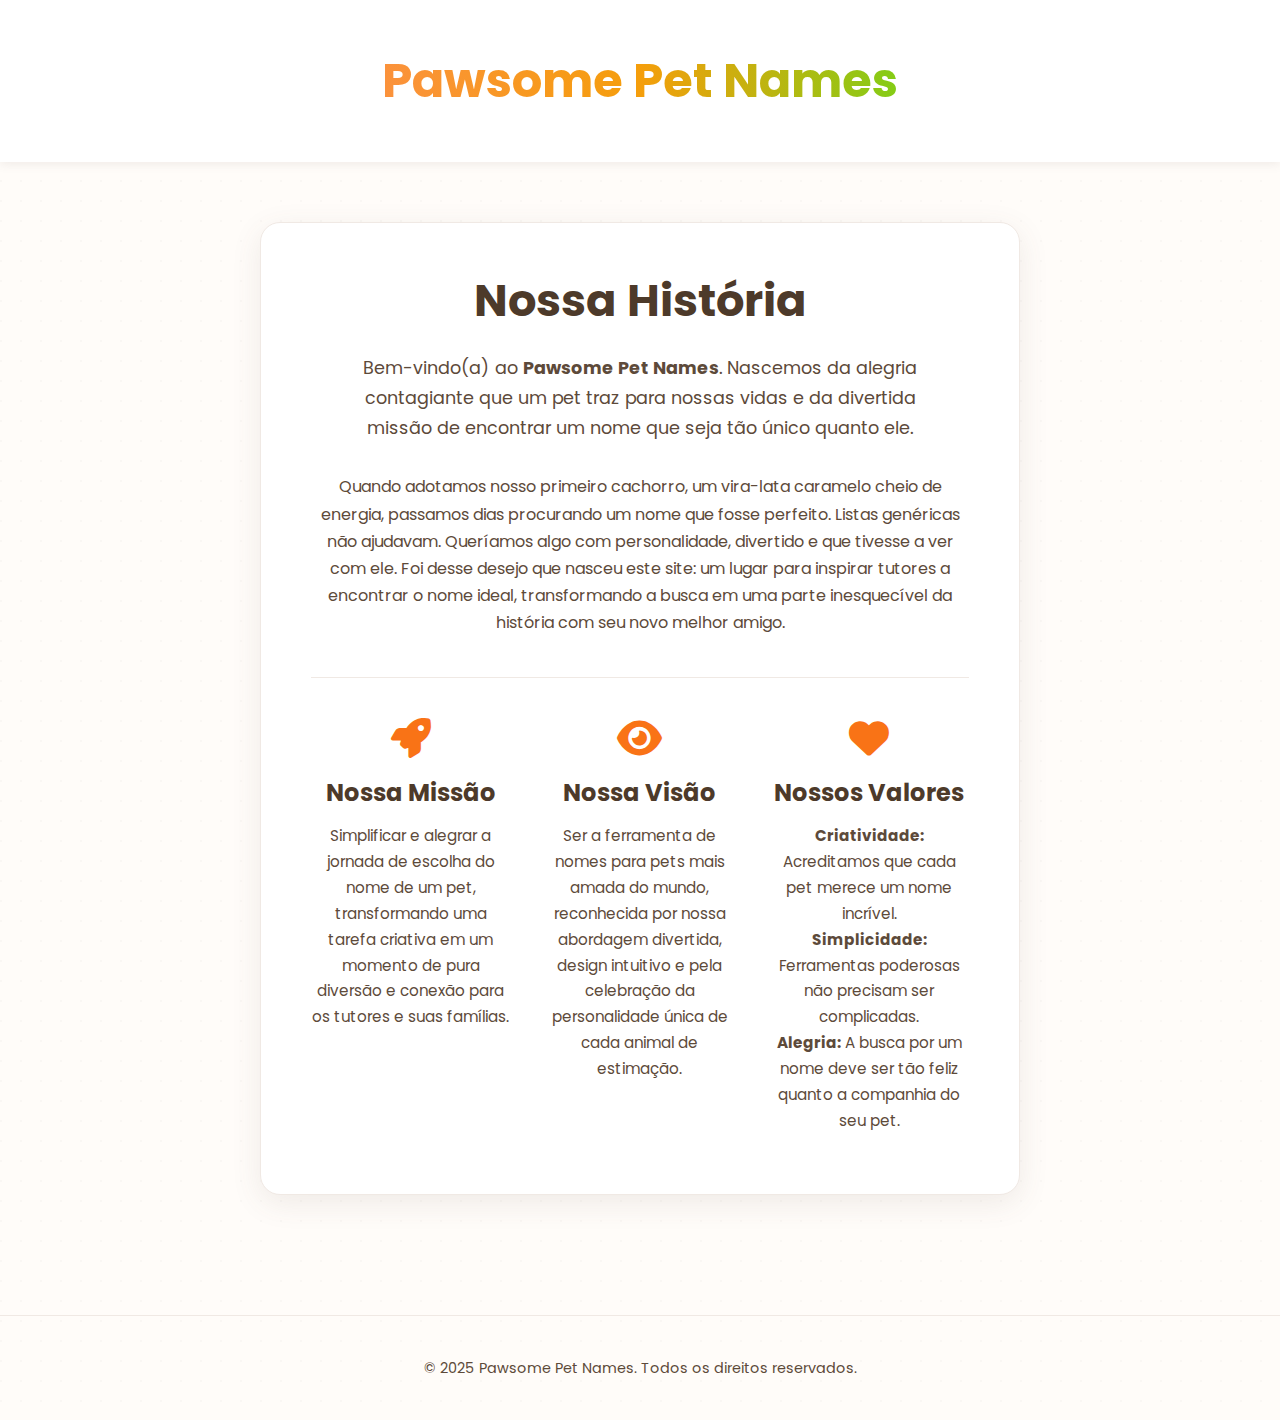
<file: about.html>
<!DOCTYPE html>
<html lang="pt-BR">
<head>
    <meta charset="UTF-8">
    <meta name="viewport" content="width=device-width, initial-scale=1.0">
    <title>Sobre Nós - Pawsome Pet Names</title>
    <link rel="stylesheet" href="pages.css">
    <link rel="preconnect" href="https://fonts.googleapis.com">
    <link rel="preconnect" href="https://fonts.gstatic.com" crossorigin>
    <link href="https://fonts.googleapis.com/css2?family=Poppins:wght@400;500;600;700&display=swap" rel="stylesheet">
    <link rel="stylesheet" href="https://cdnjs.cloudflare.com/ajax/libs/font-awesome/6.5.2/css/all.min.css">
</head>
<body>
    <header class="page-header">
        <div class="container">
            <a href="index.html" class="logo">Pawsome Pet Names</a>
        </div>
    </header>

    <main class="container page-content">
        <div class="card">
            <h1>Nossa História</h1>
            <p class="subtitle">
                Bem-vindo(a) ao <strong>Pawsome Pet Names</strong>. Nascemos da alegria contagiante que um pet traz para nossas vidas e da divertida missão de encontrar um nome que seja tão único quanto ele.
            </p>
            <p>
                Quando adotamos nosso primeiro cachorro, um vira-lata caramelo cheio de energia, passamos dias procurando um nome que fosse perfeito. Listas genéricas não ajudavam. Queríamos algo com personalidade, divertido e que tivesse a ver com ele. Foi desse desejo que nasceu este site: um lugar para inspirar tutores a encontrar o nome ideal, transformando a busca em uma parte inesquecível da história com seu novo melhor amigo.
            </p>

            <hr class="separator">

            <div class="values-grid">
                <div class="value-item">
                    <i class="fas fa-rocket icon"></i>
                    <h2>Nossa Missão</h2>
                    <p>Simplificar e alegrar a jornada de escolha do nome de um pet, transformando uma tarefa criativa em um momento de pura diversão e conexão para os tutores e suas famílias.</p>
                </div>
                
                <div class="value-item">
                    <i class="fas fa-eye icon"></i>
                    <h2>Nossa Visão</h2>
                    <p>Ser a ferramenta de nomes para pets mais amada do mundo, reconhecida por nossa abordagem divertida, design intuitivo e pela celebração da personalidade única de cada animal de estimação.</p>
                </div>

                <div class="value-item">
                    <i class="fas fa-heart icon"></i>
                    <h2>Nossos Valores</h2>
                    <p><strong>Criatividade:</strong> Acreditamos que cada pet merece um nome incrível. <br><strong>Simplicidade:</strong> Ferramentas poderosas não precisam ser complicadas. <br><strong>Alegria:</strong> A busca por um nome deve ser tão feliz quanto a companhia do seu pet.</p>
                </div>
            </div>
        </div>
    </main>

    <footer class="page-footer">
        <p>&copy; 2025 Pawsome Pet Names. Todos os direitos reservados.</p>
    </footer>
</body>
</html>
</file>
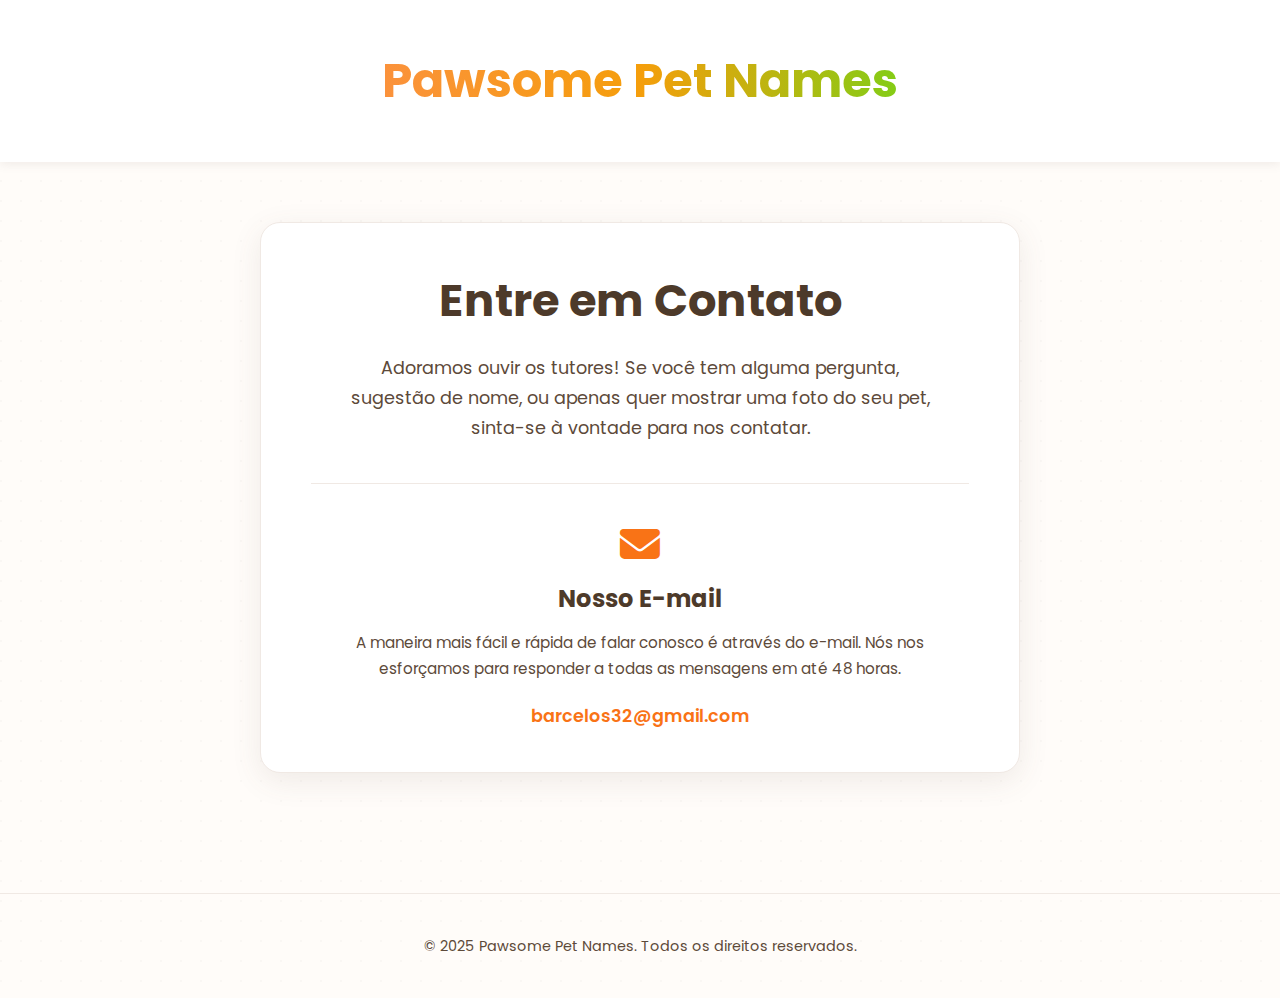
<file: contact.html>
<!DOCTYPE html>
<html lang="pt-BR">
<head>
    <meta charset="UTF-8">
    <meta name="viewport" content="width=device-width, initial-scale=1.0">
    <title>Contato - Pawsome Pet Names</title>
    <meta name="google-adsense-account" content="ca-pub-4466403456662578">
    <link rel="stylesheet" href="pages.css">
    <link rel="preconnect" href="https://fonts.googleapis.com">
    <link rel="preconnect" href="https://fonts.gstatic.com" crossorigin>
    <link href="https://fonts.googleapis.com/css2?family=Poppins:wght@400;500;600;700&display=swap" rel="stylesheet">
    <link rel="stylesheet" href="https://cdnjs.cloudflare.com/ajax/libs/font-awesome/6.5.2/css/all.min.css">
</head>
<body>
    <header class="page-header">
        <div class="container">
            <a href="index.html" class="logo">Pawsome Pet Names</a>
        </div>
    </header>

    <main class="container page-content">
        <div class="card">
            <h1>Entre em Contato</h1>
            <p class="subtitle">Adoramos ouvir os tutores! Se você tem alguma pergunta, sugestão de nome, ou apenas quer mostrar uma foto do seu pet, sinta-se à vontade para nos contatar.</p>
            
            <hr class="separator">

            <div class="contact-methods">
                <div class="contact-item">
                    <i class="fas fa-envelope icon"></i>
                    <h2>Nosso E-mail</h2>
                    <p>A maneira mais fácil e rápida de falar conosco é através do e-mail. Nós nos esforçamos para responder a todas as mensagens em até 48 horas.</p>
                    <a href="mailto:barcelos32@gmail.com" class="contact-link">barcelos32@gmail.com</a>
                </div>
            </div>
        </div>
    </main>

    <footer class="page-footer">
        <p>&copy; 2025 Pawsome Pet Names. Todos os direitos reservados.</p>
    </footer>
</body>
</html>
</file>
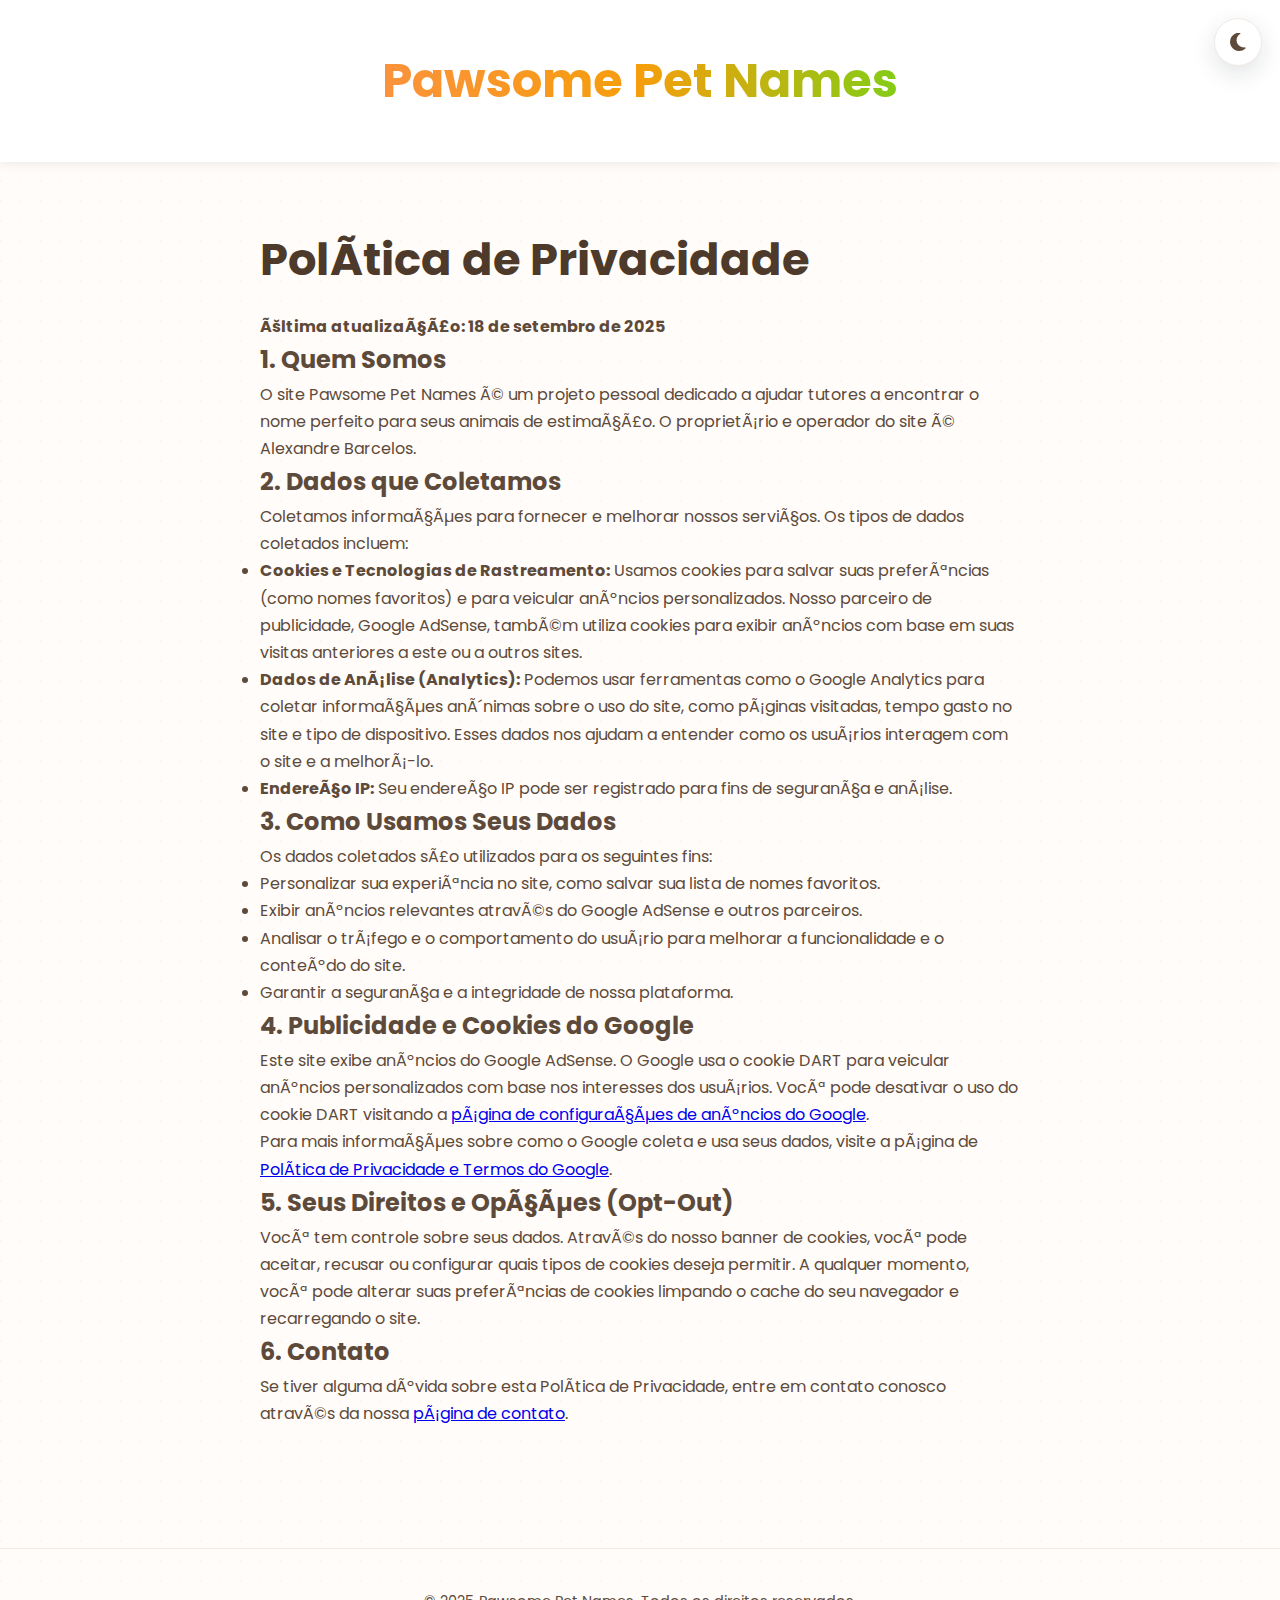
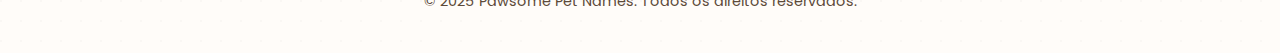
<file: privacy.html>
﻿<!DOCTYPE html>
<html lang="pt-BR">
<head>
    <meta charset="UTF-8">
    <meta name="viewport" content="width=device-width, initial-scale=1.0">
    <title>PolÃ­tica de Privacidade - Pawsome Pet Names</title>
    <meta name="google-adsense-account" content="ca-pub-4466403456662578">
    <link rel="stylesheet" href="pages.css">
    <link rel="preconnect" href="https://fonts.googleapis.com">
    <link rel="preconnect" href="https://fonts.gstatic.com" crossorigin>
    <link href="https://fonts.googleapis.com/css2?family=Poppins:wght@400;500;600;700&display=swap" rel="stylesheet">
    <link rel="stylesheet" href="https://cdnjs.cloudflare.com/ajax/libs/font-awesome/6.5.2/css/all.min.css">
</head>
<body>
    <button id="theme-toggle" class="theme-toggle" aria-label="Alternar para modo escuro" aria-pressed="false">
        <span class="icon moon-icon"><i class="fa-solid fa-moon"></i></span>
        <span class="icon sun-icon"><i class="fa-solid fa-sun"></i></span>
    </button>

    <header class="page-header">
        <div class="container">
            <a href="index.html" class="logo">Pawsome Pet Names</a>
        </div>
    </header>
    <main class="container page-content">
        <h1>PolÃ­tica de Privacidade</h1>
        <p><strong>Ãšltima atualizaÃ§Ã£o: 18 de setembro de 2025</strong></p>

        <h2>1. Quem Somos</h2>
        <p>O site Pawsome Pet Names Ã© um projeto pessoal dedicado a ajudar tutores a encontrar o nome perfeito para seus animais de estimaÃ§Ã£o. O proprietÃ¡rio e operador do site Ã© Alexandre Barcelos.</p>

        <h2>2. Dados que Coletamos</h2>
        <p>Coletamos informaÃ§Ãµes para fornecer e melhorar nossos serviÃ§os. Os tipos de dados coletados incluem:</p>
        <ul>
            <li><strong>Cookies e Tecnologias de Rastreamento:</strong> Usamos cookies para salvar suas preferÃªncias (como nomes favoritos) e para veicular anÃºncios personalizados. Nosso parceiro de publicidade, Google AdSense, tambÃ©m utiliza cookies para exibir anÃºncios com base em suas visitas anteriores a este ou a outros sites.</li>
            <li><strong>Dados de AnÃ¡lise (Analytics):</strong> Podemos usar ferramentas como o Google Analytics para coletar informaÃ§Ãµes anÃ´nimas sobre o uso do site, como pÃ¡ginas visitadas, tempo gasto no site e tipo de dispositivo. Esses dados nos ajudam a entender como os usuÃ¡rios interagem com o site e a melhorÃ¡-lo.</li>
            <li><strong>EndereÃ§o IP:</strong> Seu endereÃ§o IP pode ser registrado para fins de seguranÃ§a e anÃ¡lise.</li>
        </ul>

        <h2>3. Como Usamos Seus Dados</h2>
        <p>Os dados coletados sÃ£o utilizados para os seguintes fins:</p>
        <ul>
            <li>Personalizar sua experiÃªncia no site, como salvar sua lista de nomes favoritos.</li>
            <li>Exibir anÃºncios relevantes atravÃ©s do Google AdSense e outros parceiros.</li>
            <li>Analisar o trÃ¡fego e o comportamento do usuÃ¡rio para melhorar a funcionalidade e o conteÃºdo do site.</li>
            <li>Garantir a seguranÃ§a e a integridade de nossa plataforma.</li>
        </ul>

        <h2>4. Publicidade e Cookies do Google</h2>
        <p>Este site exibe anÃºncios do Google AdSense. O Google usa o cookie DART para veicular anÃºncios personalizados com base nos interesses dos usuÃ¡rios. VocÃª pode desativar o uso do cookie DART visitando a <a href="https://adssettings.google.com/authenticated" target="_blank">pÃ¡gina de configuraÃ§Ãµes de anÃºncios do Google</a>.</p>
        <p>Para mais informaÃ§Ãµes sobre como o Google coleta e usa seus dados, visite a pÃ¡gina de <a href="https://policies.google.com/technologies/ads" target="_blank">PolÃ­tica de Privacidade e Termos do Google</a>.</p>

        <h2>5. Seus Direitos e OpÃ§Ãµes (Opt-Out)</h2>
        <p>VocÃª tem controle sobre seus dados. AtravÃ©s do nosso banner de cookies, vocÃª pode aceitar, recusar ou configurar quais tipos de cookies deseja permitir. A qualquer momento, vocÃª pode alterar suas preferÃªncias de cookies limpando o cache do seu navegador e recarregando o site.</p>

        <h2>6. Contato</h2>
        <p>Se tiver alguma dÃºvida sobre esta PolÃ­tica de Privacidade, entre em contato conosco atravÃ©s da nossa <a href="contact.html">pÃ¡gina de contato</a>.</p>
    </main>
    <footer class="page-footer">
        <p>&copy; 2025 Pawsome Pet Names. Todos os direitos reservados.</p>
    </footer>
    <script>
        (function () {
            const storageKey = 'theme';
            const toggleBtn = document.getElementById('theme-toggle');
            const mediaQuery = window.matchMedia ? window.matchMedia('(prefers-color-scheme: dark)') : null;

            function applyTheme(mode, persist = true) {
                const isDark = mode === 'dark';
                document.body.classList.toggle('dark-mode', isDark);
                if (toggleBtn) {
                    const label = isDark ? 'Alternar para modo claro' : 'Alternar para modo escuro';
                    toggleBtn.setAttribute('aria-pressed', isDark ? 'true' : 'false');
                    toggleBtn.setAttribute('aria-label', label);
                    toggleBtn.setAttribute('title', label);
                }
                if (persist) {
                    localStorage.setItem(storageKey, mode);
                }
            }

            function resolveSystemPreference() {
                return mediaQuery && mediaQuery.matches ? 'dark' : 'light';
            }

            function initializeTheme() {
                const storedTheme = localStorage.getItem(storageKey);
                if (storedTheme === 'light' || storedTheme === 'dark') {
                    applyTheme(storedTheme, false);
                } else {
                    applyTheme(resolveSystemPreference(), false);
                }
            }

            if (toggleBtn) {
                toggleBtn.addEventListener('click', () => {
                    const nextTheme = document.body.classList.contains('dark-mode') ? 'light' : 'dark';
                    applyTheme(nextTheme, true);
                });
            }

            if (mediaQuery) {
                const listener = (event) => {
                    if (!localStorage.getItem(storageKey)) {
                        applyTheme(event.matches ? 'dark' : 'light', false);
                    }
                };
                if (typeof mediaQuery.addEventListener === 'function') {
                    mediaQuery.addEventListener('change', listener);
                } else if (typeof mediaQuery.addListener === 'function') {
                    mediaQuery.addListener(listener);
                }
            }

            window.addEventListener('storage', (event) => {
                if (event.key === storageKey) {
                    if (event.newValue === 'light' || event.newValue === 'dark') {
                        applyTheme(event.newValue, false);
                    } else if (!event.newValue) {
                        applyTheme(resolveSystemPreference(), false);
                    }
                }
            });

            initializeTheme();
        })();
    </script>
</body>
</html>
</file>
<file: pages.css>
.theme-toggle {
    position: fixed;
    top: 18px;
    right: 18px;
    width: 48px;
    height: 48px;
    border-radius: 50%;
    border: 1px solid var(--border-color);
    background-color: var(--card-bg);
    color: var(--primary-text);
    display: inline-flex;
    align-items: center;
    justify-content: center;
    cursor: pointer;
    box-shadow: 0 8px 24px rgba(15, 23, 42, 0.12);
    transition: background-color 0.3s ease, color 0.3s ease, border-color 0.3s ease, box-shadow 0.3s ease;
    z-index: 1200;
}
.theme-toggle:focus {
    outline: 2px solid var(--brand-orange);
    outline-offset: 3px;
}
.theme-toggle .icon {
    font-size: 1.3rem;
    display: flex;
    align-items: center;
    justify-content: center;
    pointer-events: none;
}
.theme-toggle .sun-icon {
    display: none;
}
body.dark-mode .theme-toggle {
    background-color: rgba(15, 23, 42, 0.9);
    color: #fdf8ef;
    border-color: rgba(255, 255, 255, 0.16);
    box-shadow: 0 8px 24px rgba(3, 7, 18, 0.65);
}
body.dark-mode .theme-toggle .sun-icon {
    display: flex;
}
body.dark-mode .theme-toggle .moon-icon {
    display: none;
}

/* =================================
   Variáveis de Cor e Estilo Base
==================================== */
:root {
    --bg-color: #fffcf9;
    --primary-text: #5d4a3a;
    --heading-text: #4d3a2a;
    --brand-orange: #f97316;
    --card-bg: #ffffff;
    --card-shadow: rgba(100, 80, 70, 0.1);
    --border-color: #f0e9e4;
    --gradient: linear-gradient(90deg, #fb923c, #f59e0b, #84cc16);
}
body.dark-mode {
    --bg-color: #0f1729;
    --primary-text: #e2e8f0;
    --heading-text: #f8fafc;
    --brand-orange: #f97316;
    --card-bg: #18233a;
    --card-shadow: rgba(3, 7, 18, 0.6);
    --border-color: rgba(148, 163, 184, 0.28);
    --gradient: linear-gradient(90deg, #fb923c, #f97316, #38bdf8);
    color-scheme: dark;
}

body.dark-mode {
    background-image: radial-gradient(circle at 1px 1px, rgba(255, 255, 255, 0.06) 1px, transparent 0);
}


/* =================================
   Reset e Estilos Globais
==================================== */
* {
    margin: 0;
    padding: 0;
    box-sizing: border-box;
}

body {
    transition: background-color 0.3s ease, color 0.3s ease;
    transition-property: background-color, color;
    font-family: 'Poppins', sans-serif;
    background-color: var(--bg-color);
    color: var(--primary-text);
    line-height: 1.7;
    background-image: radial-gradient(circle at 1px 1px, rgba(0,0,0,0.02) 1px, transparent 0);
    background-size: 20px 20px;
}

.container {
    max-width: 800px;
    margin: 0 auto;
    padding: 20px;
}

/* =================================
   Cabeçalho e Rodapé
==================================== */
.page-header {
    padding: 20px 0;
    background-color: var(--card-bg);
    box-shadow: 0 2px 10px var(--card-shadow);
}

.page-header .container {
    text-align: center;
}

.logo {
    font-size: 3.0rem;
    font-weight: 700;
    text-decoration: none;
    background: var(--gradient);
    -webkit-background-clip: text;
    background-clip: text;
    -webkit-text-fill-color: transparent;
    display: inline-block; 
}

.page-footer {
    padding: 40px 20px;
    margin-top: 60px;
    border-top: 1px solid var(--border-color);
    text-align: center;
    font-size: 0.9rem;
}

/* =================================
   Conteúdo Principal e Card
==================================== */
.page-content {
    padding-top: 60px;
    padding-bottom: 60px;
}

.card {
    background-color: var(--card-bg);
    border-radius: 20px;
    padding: 40px 50px;
    box-shadow: 0 8px 30px var(--card-shadow);
    border: 1px solid var(--border-color);
    text-align: center;
}

h1 {
    font-size: 2.8rem;
    font-weight: 700;
    color: var(--heading-text);
    margin-bottom: 15px;
}

.subtitle {
    font-size: 1.1rem;
    max-width: 600px;
    margin: 0 auto 30px auto;
}

.separator {
    border: none;
    height: 1px;
    background-color: var(--border-color);
    margin: 40px auto;
}

/* =================================
   Seções da Página (Missão, Visão, etc.)
==================================== */
.contact-item .icon,
.value-item .icon {
    font-size: 2.5rem;
    color: var(--brand-orange);
    margin-bottom: 15px;
}

.contact-item h2,
.value-item h2 {
    font-size: 1.5rem;
    color: var(--heading-text);
    margin-bottom: 10px;
}

.contact-item p,
.value-item p {
    margin-bottom: 20px;
    font-size: 0.95rem;
}

.contact-link {
    font-weight: 600;
    color: var(--brand-orange);
    text-decoration: none;
    font-size: 1.1rem;
    transition: color 0.2s ease;
}

.contact-link:hover {
    color: var(--heading-text);
    text-decoration: underline;
}

.values-grid {
    display: grid;
    grid-template-columns: repeat(3, 1fr);
    gap: 30px;
    text-align: center;
}

/* =================================
   Responsividade
==================================== */
@media (max-width: 768px) {
    h1 {
        font-size: 2.2rem;
    }
    .logo {
        font-size: 2.5rem;
    }
    .card {
        padding: 30px 25px;
    }
    .values-grid {
        grid-template-columns: 1fr; /* Coluna única em telas menores */
        gap: 40px;
    }
}

body.dark-mode .page-header {
    box-shadow: 0 2px 18px rgba(3, 7, 18, 0.55);
}
body.dark-mode .card {
    box-shadow: 0 12px 34px rgba(3, 7, 18, 0.55);
}
body.dark-mode .page-footer {
    border-top-color: rgba(148, 163, 184, 0.35);
}
body.dark-mode .contact-link {
    color: #f97316;
}
body.dark-mode .contact-link:hover {
    color: #f8fafc;
}
@media (max-width: 768px) {
    .theme-toggle { top: 14px; right: 14px; width: 44px; height: 44px; }
}
</file>
